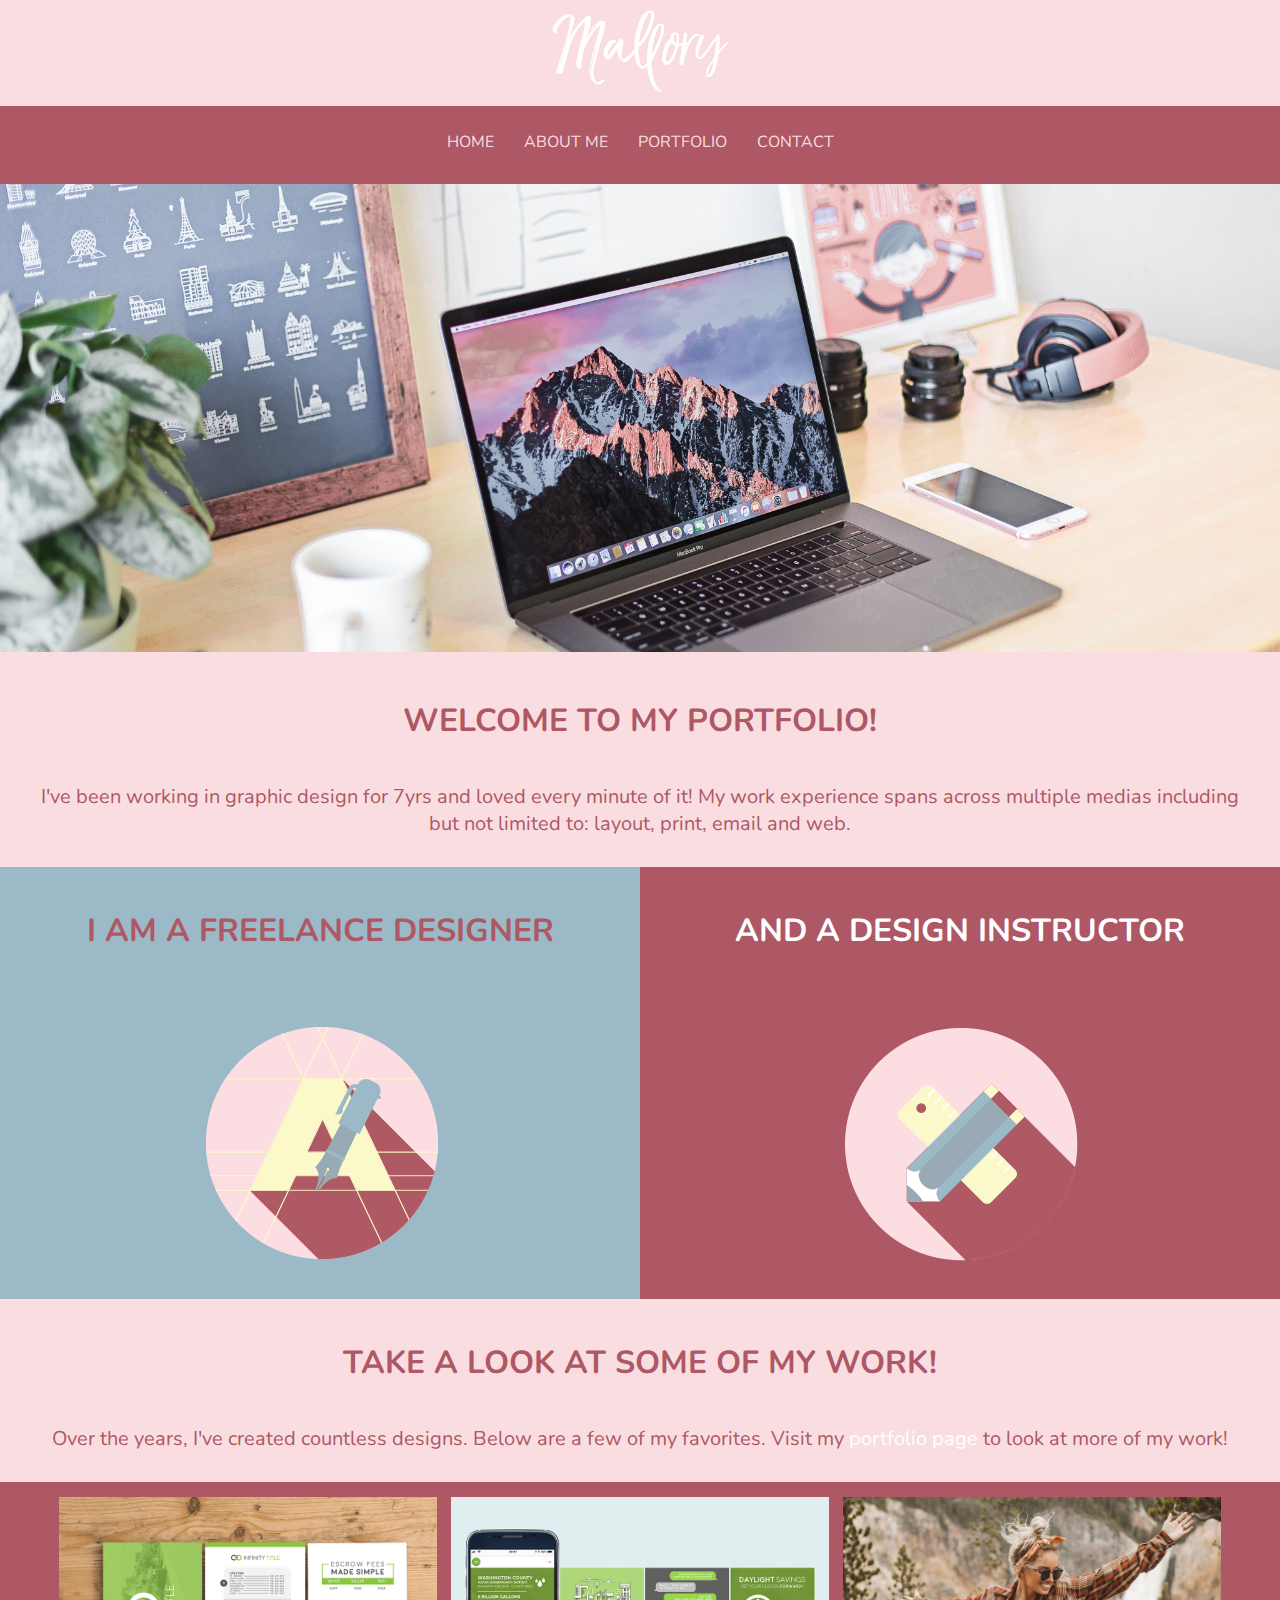
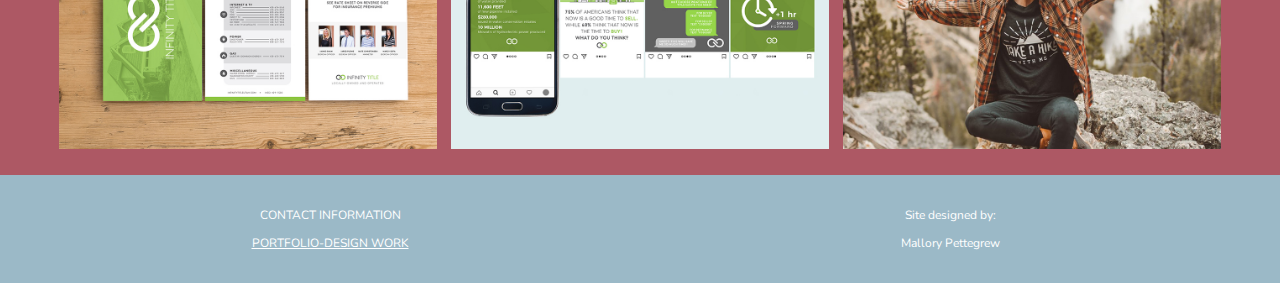
<file: index.html>
<!DOCTYPE html>
<html>
	<head>
		<title>Mallory's Design Portfolio</title>
		<meta charset="UTF-8">
		<meta name="description" content="Beautiful graphic designs">
		<meta name="keywords" content="graphic, design, freelance, photography">
		<meta name="viewport" content="width=device-width, initial-scale=1.0">
		<link rel="stylesheet" type="text/css" href="stylesheet.css">
		<link href="https://fonts.googleapis.com/css?family=Nunito&display=swap" rel="stylesheet">
	</head>
	<body>
		<img src="img/mallory-01.png" alt="logo">
		<nav>
			<ul>
				<li><a href="contact.html">CONTACT</a></li>
				<li><a href="portfolio.html">PORTFOLIO</a></li>
				<li><a href="about.html">ABOUT ME</a></li>
				<li><a href="index.html">HOME</a></li>
			</ul>
		</nav>
		<img class="headerimg" src="img/header.png" alt="header">
		<h1>WELCOME TO MY PORTFOLIO!</h1>
		<p id="intro">I've been working in graphic design for 7yrs and loved every minute of it! My work experience spans across multiple medias including but not limited to: layout, print, email and web.</p>
		<div class="row">
			<div class="column">
				<h1>I AM A FREELANCE DESIGNER</h1>
				<img class="icon" src="img/columnicons-02.png">
			</div>
			<div class="column2">
				<h1 class="header1">AND A DESIGN INSTRUCTOR</h1>
				<img class="icon" src="img/columnicons-01.png">
			</div>
		</div>
		<h1>TAKE A LOOK AT SOME OF MY WORK!</h1>
		<p id="intro2">Over the years, I've created countless designs. Below are a few of my favorites. Visit my <a href="portfolio.html">portfolio page</a> to look at more of my work!</p>
		<div class="container">

			<div class="gallery">
				<a href="img/portfolio-1.jpg" target="_blank"><img src="img/portfolio-1.jpg" alt="portfolio" width="900px" height="600px"></a>
			</div>

			<div class="gallery">
				<a href="img/portfolio-2.jpg" target="_blank"><img src="img/portfolio-2.jpg" alt="portfolio" width="900px" height="600px"></a>
			</div>

			<div class="gallery">
				<a href="img/portfolio-3.jpg" target="_blank"><img src="img/portfolio-3.jpg" alt="portfolio" width="900px" height="600px"></a>
			</div>

		</div>
	<footer>
		<div class="row">

			<div class="column">
				<p>CONTACT INFORMATION</p>
				<p><a href="portfolio.html">PORTFOLIO-DESIGN WORK</a></p>
			</div>

			<div class="column">
				<p>Site designed by:</p>
				<p>Mallory Pettegrew</p>
			</div>
			
		</div>
	</footer>
	</body>
</html>
</file>
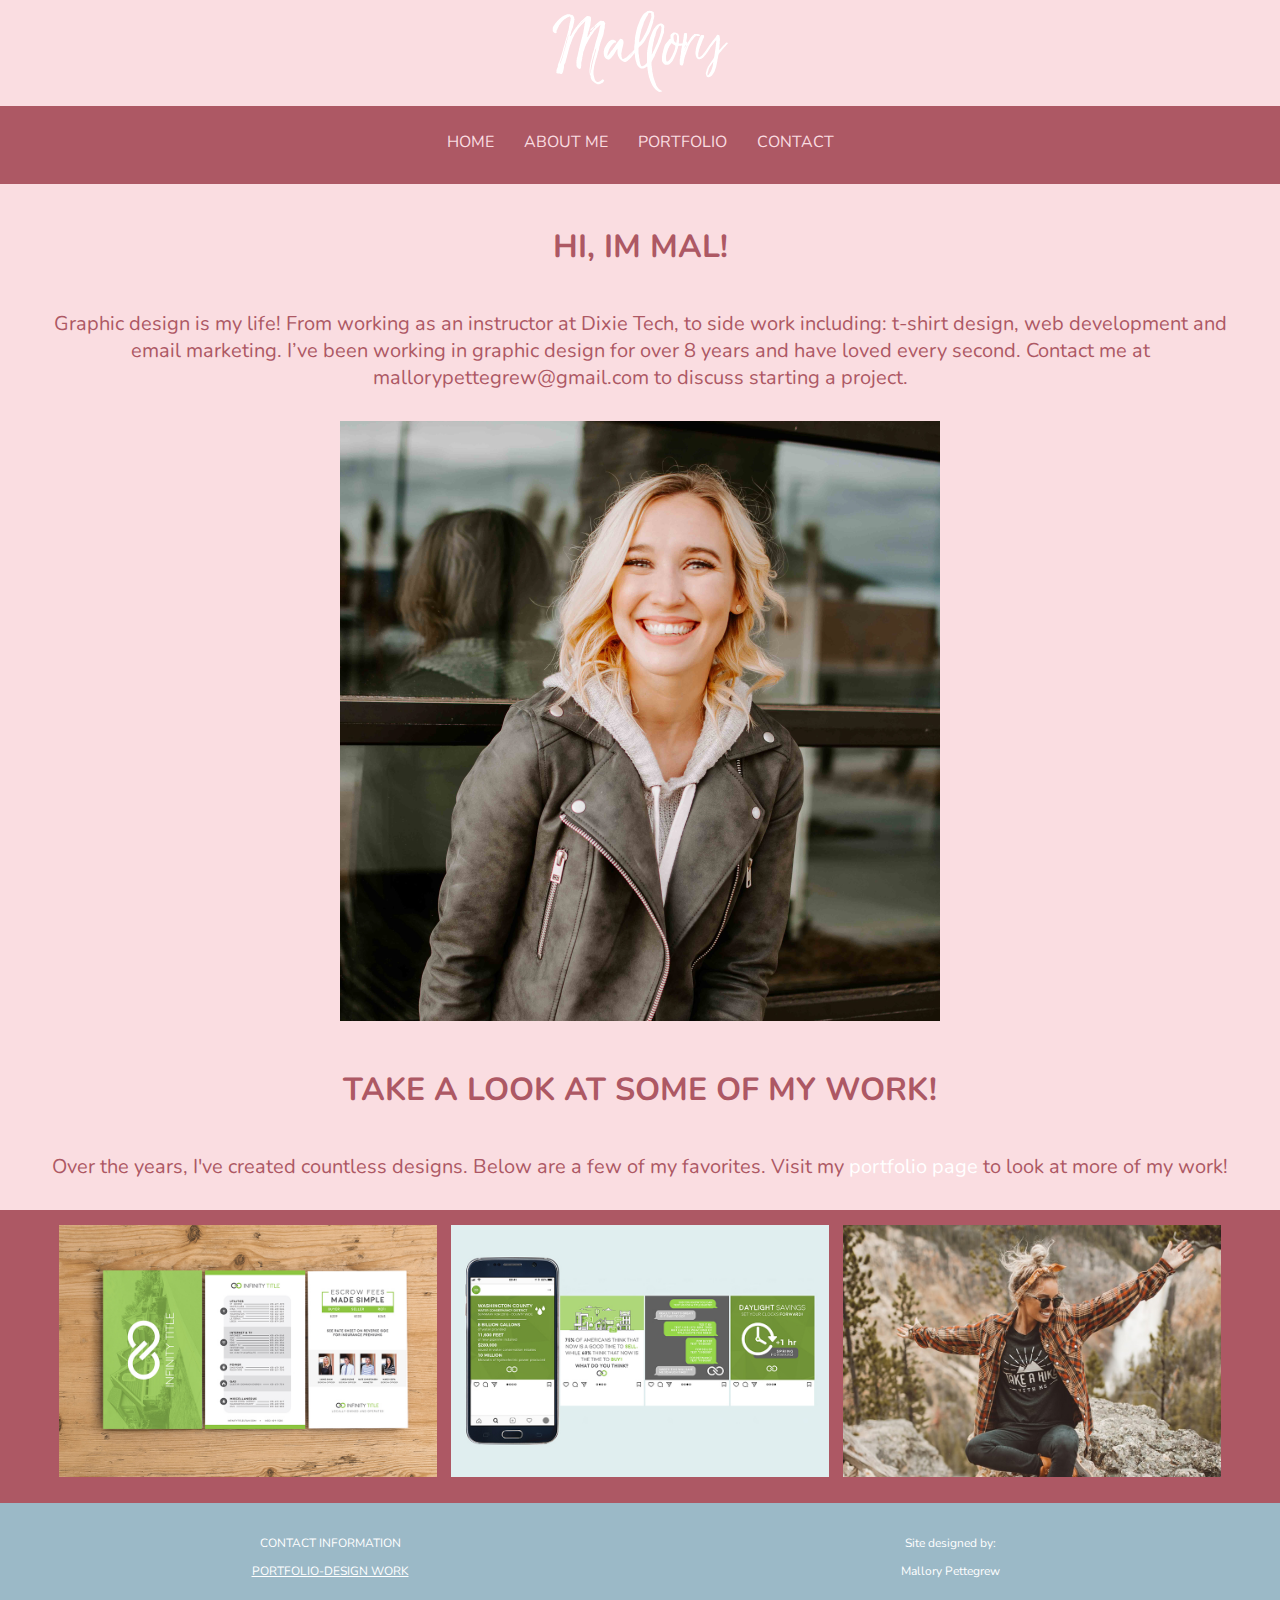
<file: about.html>
<!DOCTYPE html>
<html>
	<head>
		<title>Mallory's Design Portfolio</title>
		<meta charset="UTF-8">
		<meta name="description" content="Beautiful graphic designs">
		<meta name="keywords" content="graphic, design, freelance, photography">
		<meta name="viewport" content="width=device-width, initial-scale=1.0">
		<link rel="stylesheet" type="text/css" href="stylesheet.css">
		<link href="https://fonts.googleapis.com/css?family=Nunito&display=swap" rel="stylesheet">
	</head>
	<body>
		<img src="img/mallory-01.png" alt="logo">
		<nav>
			<ul>
				<li><a href="contact.html">CONTACT</a></li>
				<li><a href="portfolio.html">PORTFOLIO</a></li>
				<li><a href="about.html">ABOUT ME</a></li>
				<li><a href="index.html">HOME</a></li>
			</ul>
		</nav>
		<h1>HI, IM MAL!</h1>
		<p id="intro">Graphic design is my life! From working as an instructor at Dixie Tech, to side work including: t-shirt design, web development and email marketing. I’ve been working in graphic design for over 8 years and have loved every second. Contact me at mallorypettegrew@gmail.com to discuss starting a project.</p>
		<img id="aboutpic" src="img/aboutpic.jpg" alt="about me pic">


		<h1>TAKE A LOOK AT SOME OF MY WORK!</h1>
		<p id="intro2">Over the years, I've created countless designs. Below are a few of my favorites. Visit my <a href="portfolio.html">portfolio page</a> to look at more of my work!</p>
		<div class="container">

			<div class="gallery">
				<a href="img/portfolio-1.jpg" target="_blank"><img src="img/portfolio-1.jpg" alt="portfolio" width="900px" height="600px"></a>
			</div>

			<div class="gallery">
				<a href="img/portfolio-2.jpg" target="_blank"><img src="img/portfolio-2.jpg" alt="portfolio" width="900px" height="600px"></a>
			</div>

			<div class="gallery">
				<a href="img/portfolio-3.jpg" target="_blank"><img src="img/portfolio-3.jpg" alt="portfolio" width="900px" height="600px"></a>
			</div>

		</div>
	<footer>
		<div class="row">

			<div class="column">
				<p>CONTACT INFORMATION</p>
				<p><a href="portfolio.html">PORTFOLIO-DESIGN WORK</a></p>
			</div>

			<div class="column">
				<p>Site designed by:</p>
				<p>Mallory Pettegrew</p>
			</div>
			
		</div>
	</footer>
	</body>
</html>
</file>
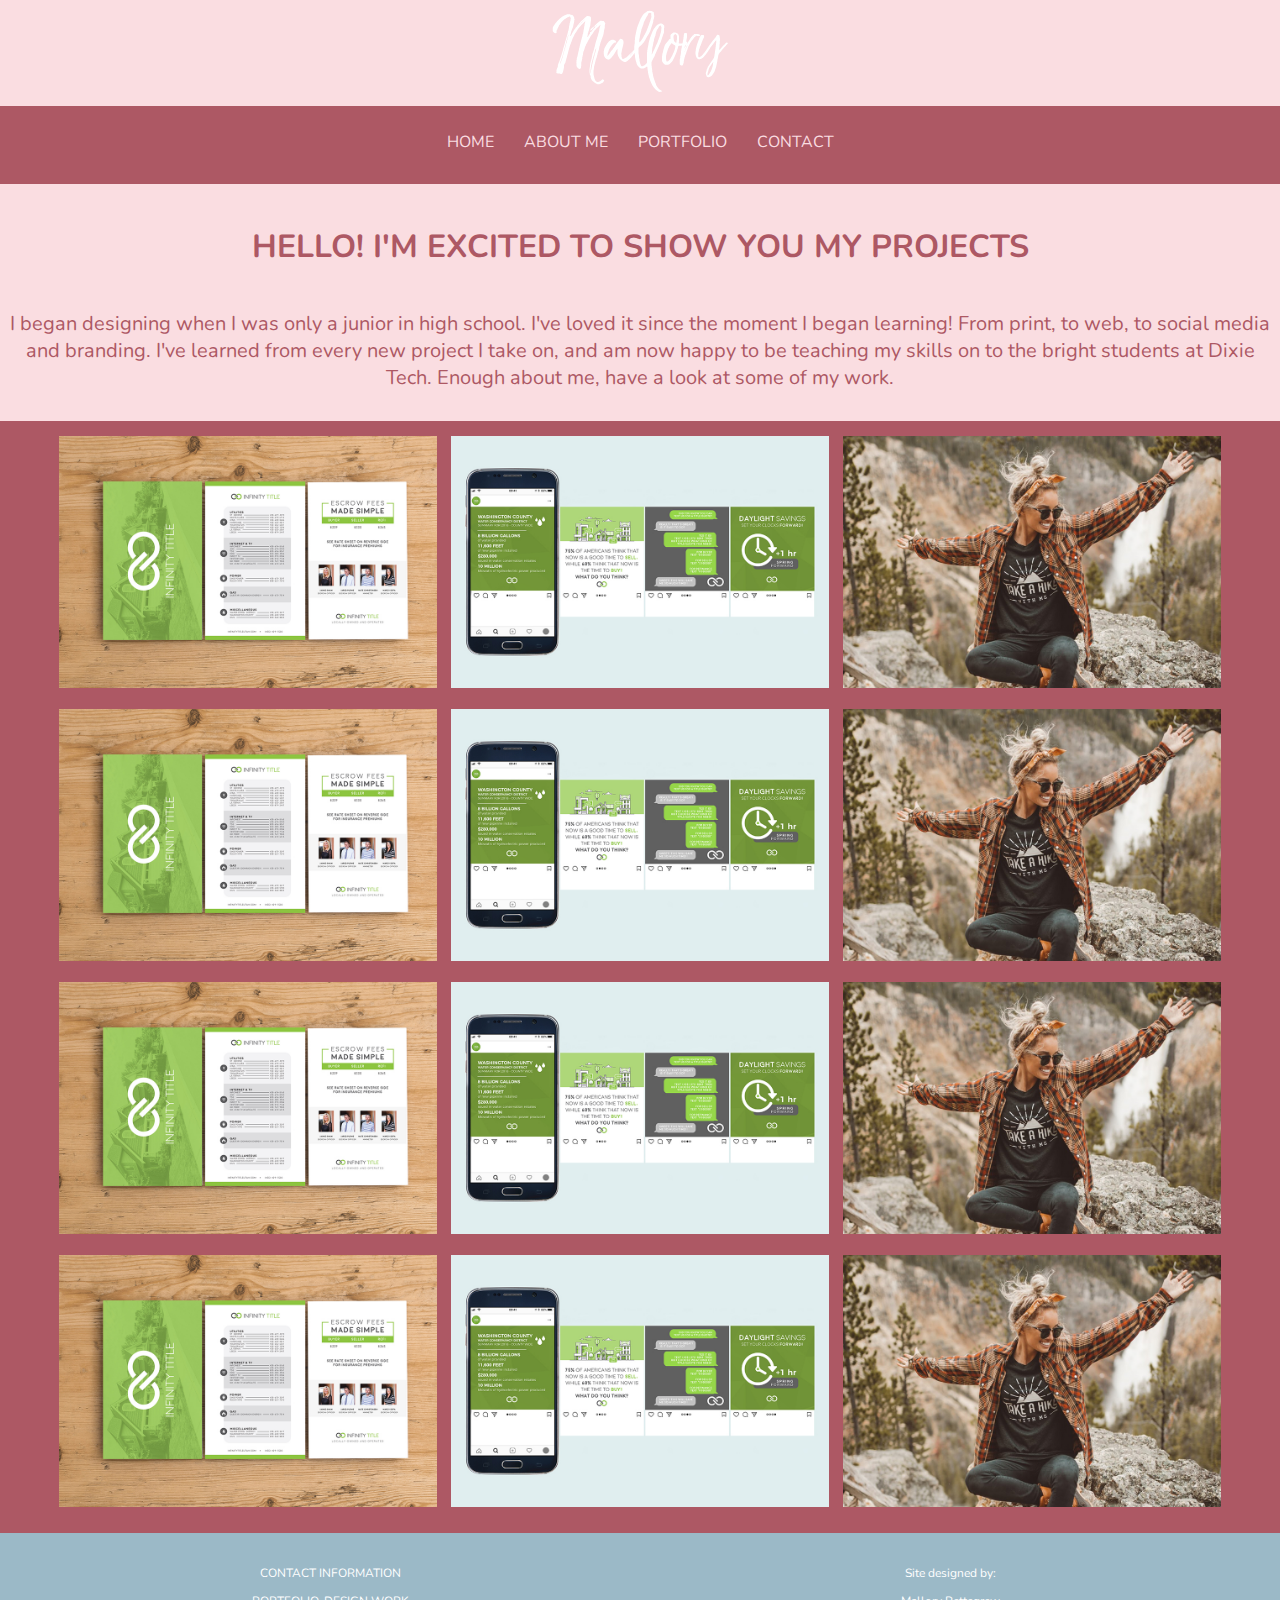
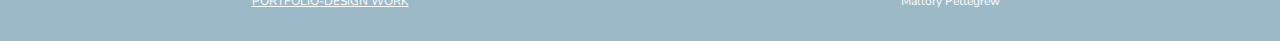
<file: portfolio.html>
<!DOCTYPE html>
<html>
	<head>
		<title>Mallory's Design Portfolio</title>
		<meta charset="UTF-8">
		<meta name="description" content="Beautiful graphic designs">
		<meta name="keywords" content="graphic, design, freelance, photography">
		<meta name="viewport" content="width=device-width, initial-scale=1.0">
		<link rel="stylesheet" type="text/css" href="stylesheet.css">
		<link href="https://fonts.googleapis.com/css?family=Nunito&display=swap" rel="stylesheet">
	</head>
	<body>
		<img src="img/mallory-01.png" alt="logo">
		<nav>
			<ul>
				<li><a href="contact.html">CONTACT</a></li>
				<li><a href="portfolio.html">PORTFOLIO</a></li>
				<li><a href="about.html">ABOUT ME</a></li>
				<li><a href="index.html">HOME</a></li>
			</ul>
		</nav>

		<h1>HELLO! I'M EXCITED TO SHOW YOU MY PROJECTS</h1>
		<p id="intro2">I began designing when I was only a junior in high school. I've loved it since the moment I began learning! From print, to web, to social media and branding. I've learned from every new project I take on, and am now happy to be teaching my skills on to the bright students at Dixie Tech. Enough about me, have a look at some of my work.</p>
		<div class="container">

			<div class="gallery">
				<a href="img/portfolio-1.jpg" target="_blank"><img src="img/portfolio-1.jpg" alt="portfolio" width="900px" height="600px"></a>
			</div>

			<div class="gallery">
				<a href="img/portfolio-2.jpg" target="_blank"><img src="img/portfolio-2.jpg" alt="portfolio" width="900px" height="600px"></a>
			</div>

			<div class="gallery">
				<a href="img/portfolio-3.jpg" target="_blank"><img src="img/portfolio-3.jpg" alt="portfolio" width="900px" height="600px"></a>
			</div>

			<div class="gallery">
				<a href="img/portfolio-1.jpg" target="_blank"><img src="img/portfolio-1.jpg" alt="portfolio" width="900px" height="600px"></a>
			</div>

			<div class="gallery">
				<a href="img/portfolio-2.jpg" target="_blank"><img src="img/portfolio-2.jpg" alt="portfolio" width="900px" height="600px"></a>
			</div>

			<div class="gallery">
				<a href="img/portfolio-3.jpg" target="_blank"><img src="img/portfolio-3.jpg" alt="portfolio" width="900px" height="600px"></a>
			</div>

			<div class="gallery">
				<a href="img/portfolio-1.jpg" target="_blank"><img src="img/portfolio-1.jpg" alt="portfolio" width="900px" height="600px"></a>
			</div>

			<div class="gallery">
				<a href="img/portfolio-2.jpg" target="_blank"><img src="img/portfolio-2.jpg" alt="portfolio" width="900px" height="600px"></a>
			</div>

			<div class="gallery">
				<a href="img/portfolio-3.jpg" target="_blank"><img src="img/portfolio-3.jpg" alt="portfolio" width="900px" height="600px"></a>
			</div>

			<div class="gallery">
				<a href="img/portfolio-1.jpg" target="_blank"><img src="img/portfolio-1.jpg" alt="portfolio" width="900px" height="600px"></a>
			</div>

			<div class="gallery">
				<a href="img/portfolio-2.jpg" target="_blank"><img src="img/portfolio-2.jpg" alt="portfolio" width="900px" height="600px"></a>
			</div>

			<div class="gallery">
				<a href="img/portfolio-3.jpg" target="_blank"><img src="img/portfolio-3.jpg" alt="portfolio" width="900px" height="600px"></a>
			</div>

		</div>
	<footer>
		<div class="row">

			<div class="column">
				<p>CONTACT INFORMATION</p>
				<p><a href="portfolio.html">PORTFOLIO-DESIGN WORK</a></p>
			</div>

			<div class="column">
				<p>Site designed by:</p>
				<p>Mallory Pettegrew</p>
			</div>
			
		</div>
	</footer>
	</body>
</html>
</file>
<file: stylesheet.css>
.headerimg{
	max-width:100%;
}

.icon{
	max-width:300px;
}

#aboutpic{
	width:100%;
	max-width:600px;
}

body{
	background-color: #FADDE1;
	margin:0;
	padding:0;
	text-align:center;
	color:#FFFFFF;
	font-family: 'Nunito', sans-serif;
}

h1{
	color:#AD5864;
	padding:20px;
}

p{
	font-size:125%;
}

p#intro{
	color:#AD5864;
	padding: 0px 30px 10px 30px;
}

p#intro2{
	color:#AD5864;
	padding: 0px 10px 10px 10px;
}

nav{
	background-color:#AD5864;
}

ul{
	display:inline-block;
	list-style-type:none;
	margin:0 auto;
	overflow:hidden;
	padding:10px;
	width:auto;
}

li{
	float:right;
}

li a{
	display:block;
	color:#FADDE1;
	text-align:center;
	padding: 15px;
	text-decoration: none;
}

li a:hover{
	background-color:#9BB9C7;
}

.column{
	background-color:#9BB9C7;
	float:left;
	width:50%;
}

.column2{
	background-color:#AD5864;
	float:left;
	width:50%;
}

.row:after{
	content:"";
	display:table;
	clear:both;
}

.header1{
	color:#FFFFFF;
}

#intro2 a{
	text-decoration:none;
}

p a{
	color:#FFFFFF;
}

.column p{
	font-size:75%;
}

footer{
	background-color:#9BB9C7;
	padding:20px;
	display:block;
}

.container{
	background-color:#AD5864;
	padding:10px;
}

div.gallery{
	display:inline-block;
	padding:5px;
	padding-bottom:10px;
	margin:auto;
	width:30%;
}

div.gallery:hover{
	opacity:0.5;
}

div.gallery img{
	width:100%;
	height:auto;
}

.contact-column{
	background-color:#9BB9C7;
	float:left;
	width:50%;
}

.contact-column2{
	background-color:#AD5864;
	float:left;
	width:50%;
}

.contact-column p{
	font-size: 125%;
}

.contact-column2 p{
	font-size:125%;
}

@media screen and (max-width: 600px){
	.column{
		width:100%;
	}
	.column2{
		width:100%;
	}
	.contact-column{
		width:100%;
	}
	.contact-column2{
		width:100%;
	}
}
</file>
